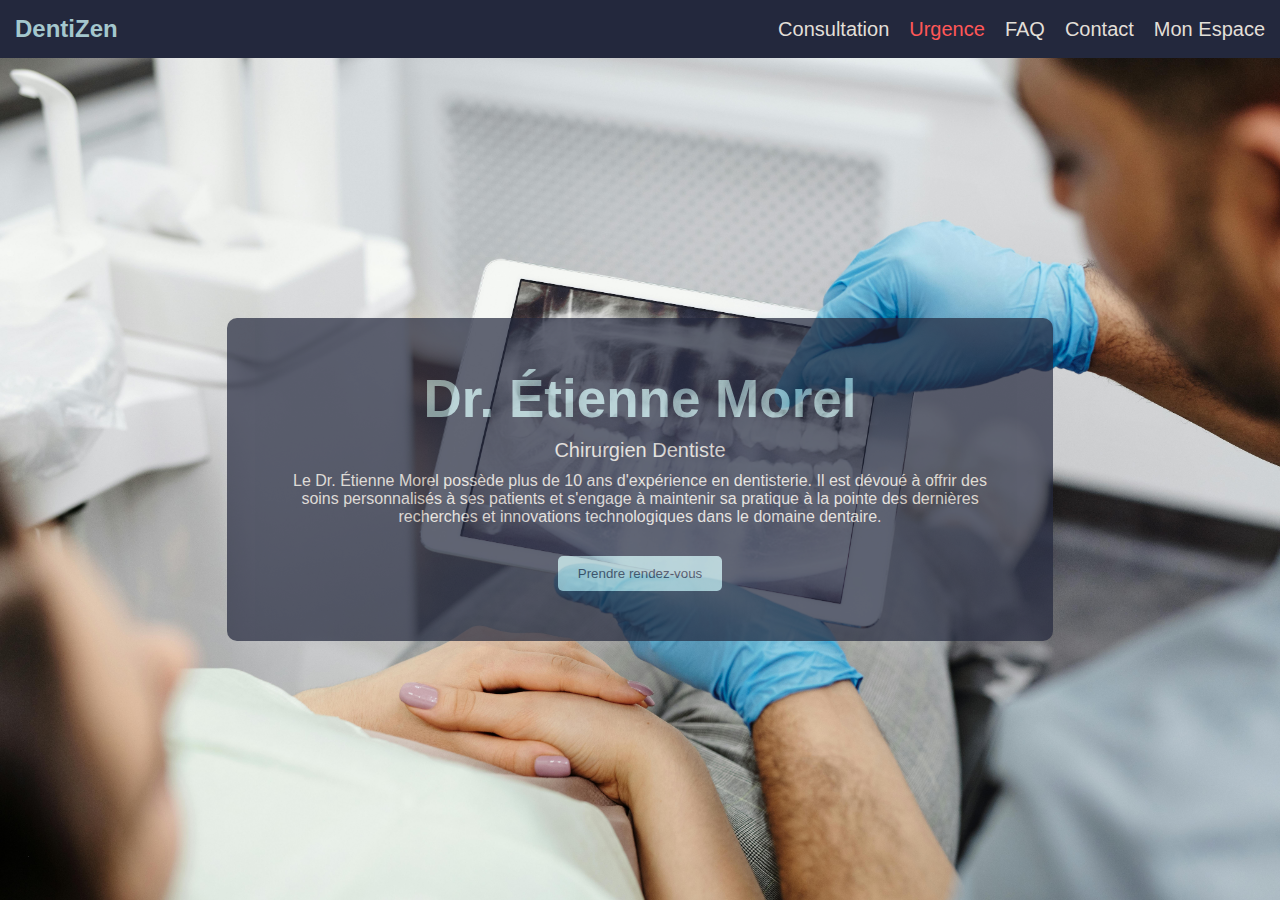
<file: dev/index.html>
<!doctype html>
<html lang="fr">
    <head>
    <meta charset="UTF-8">
    <meta name="viewport" content="width=device-width, initial-scale=1">
    <title>DentiZen</title>
    <link rel="stylesheet" href="styles.css">
    </head>
<body>
    <header>
        <nav>
            <div class="logo">DentiZen</div>
            <ul>
                <li><a href="#">Consultation</a></li>
                <li><a href="#" style="color: #ff5757">Urgence</a></li>
                <li><a href="#">FAQ</a></li>
                <li><a href="#">Contact</a></li>
                <li><a href="login.html">Mon Espace</a></li>
            </ul>
        </nav>
    </header>
    <main>
        <div class="container">
            <div class="content">
                <h1>Dr. Étienne Morel</h1>
                <p style="font-size: 20px">Chirurgien Dentiste</p>
                <p style="text-align: center">Le Dr. Étienne Morel possède plus de 10 ans d'expérience en dentisterie. Il est dévoué à offrir des soins personnalisés à ses patients et s'engage à maintenir sa pratique à la pointe des dernières recherches et innovations technologiques dans le domaine dentaire.</p>
                <button>Prendre rendez-vous</button>
            </div>
        </div>
    </main>
</body>
</html>
</file>
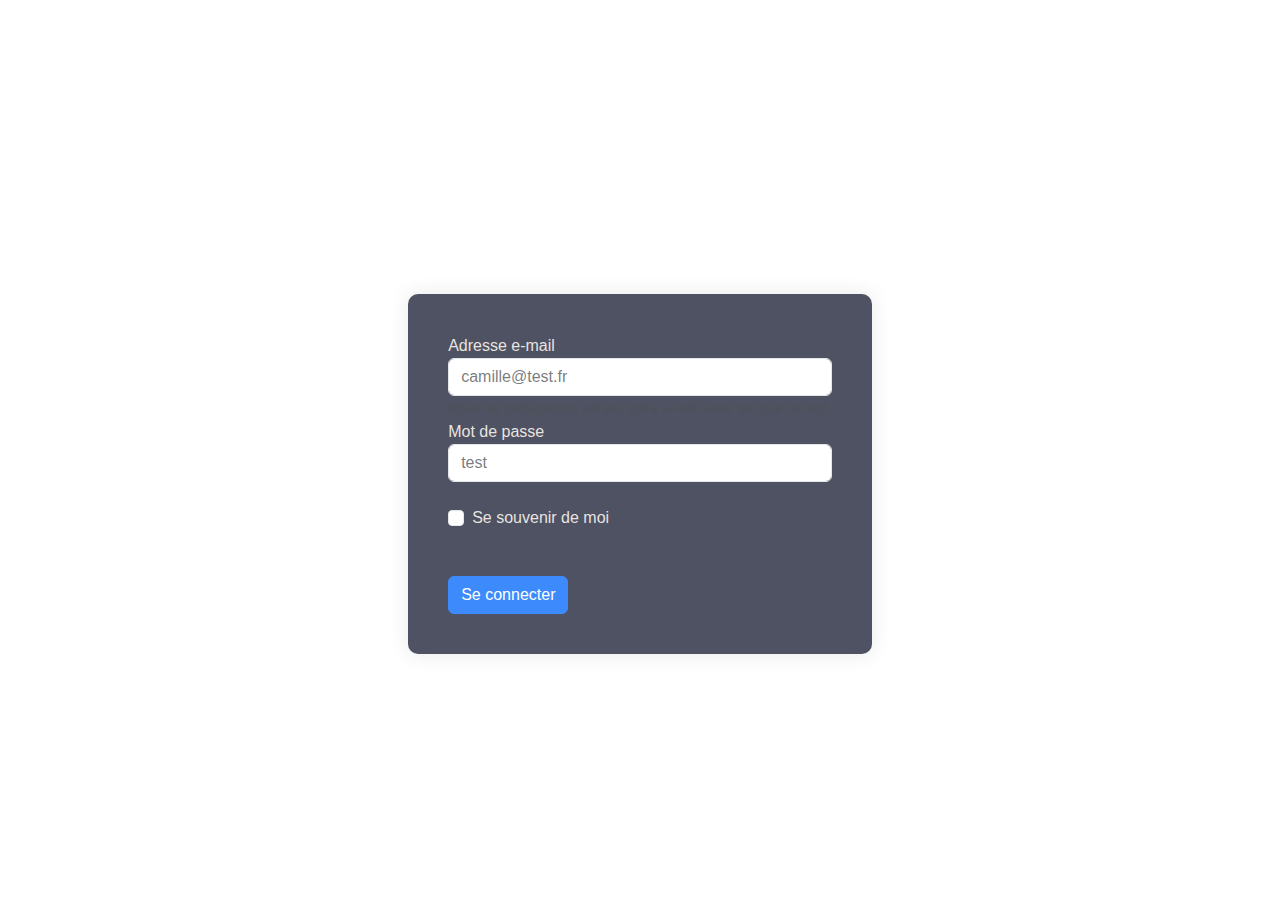
<file: dev/login.html>
<!DOCTYPE html>
<html lang="fr">
<head>
    <meta charset="UTF-8">
    <meta name="viewport" content="width=device-width, initial-scale=1.0">
    <title>Connexion</title>
    <link href="https://cdn.jsdelivr.net/npm/bootstrap@5.3.0-alpha1/dist/css/bootstrap.min.css" rel="stylesheet">
    <link rel="stylesheet" href="styles.css">
</head>
<body>
    <div class="container mt-5">
        <form onsubmit="handleSubmit(event)">
            <div class="form-group">
              <label for="exampleInputEmail1">Adresse e-mail</label>
              <input type="email" class="form-control" id="exampleInputEmail1" aria-describedby="emailHelp" placeholder="camille@test.fr" required>
              <small id="emailHelp" class="form-text text-muted">Nous ne partagerons jamais votre e-mail avec qui que ce soit.</small>
            </div>
            <div class="form-group">
              <label for="exampleInputPassword1">Mot de passe</label>
              <input type="password" class="form-control" id="exampleInputPassword1" placeholder="test" required>
            </div>
            <br>
            <div class="form-group form-check">
              <input type="checkbox" class="form-check-input" id="exampleCheck1">
              <label class="form-check-label" for="exampleCheck1">Se souvenir de moi</label>
            </div>
            <br>
            <button type="submit" class="btn btn-primary">Se connecter</button>
        </form>
    </div>

    <script>
        function handleSubmit(event) {
            event.preventDefault();
            window.location.href = "acounts.html"; 
        }
    </script>
</body>
</html>
</file>
<file: dev/styles.css>
:root{
    --bleu: #23283d;
    --blanc: #e2dfd8;
    --bleuclair: #a4c7cd;
}

*{
    margin: 0;
    padding: 0;
    box-sizing: border-box;
    font-family: Arial, sans-serif;
}

body{
    display: flex;
    flex-direction: column;
    height: 100vh;
}

a{
    text-decoration: none;
    color: var(--blanc);
    font-size: 20px;
}

h1{
    font-size: 53px;
    color: var(--bleuclair);
}

p{
    color: var(--blanc);
    font-size: 16px;
}

a:hover{
    text-decoration: underline;
}

header{
    background-color: var(--bleu);
    padding: 15px;
}

nav {
    display: flex;
    justify-content: space-between;
    align-items: center;
    max-width: 1400px;
    margin: auto;
}

.logo {
    color: var(--bleuclair);
    font-size: 24px;
    font-weight: bold;
}

nav ul {
    list-style: none;
    display: flex;
    gap: 20px;
}

main{
    flex: 1;
    background-image: url("img/background.jpg");
    background-size: cover;
    background-position: center;
    display: flex;
}

.container{
    display: flex;
    flex-direction: column;

    justify-content: center;
    align-items: center;

    flex: 1;

    width: 100%;
    padding: 50px;
}

.content{
    display: flex;
    flex-direction: column;
    gap: 10px;
    justify-content: center;
    align-items: center;

    padding: 50px;
    width: 70%;
    border-radius: 10px;
    background-color: var(--bleu) ;
    opacity: 0.7;
}

button {
    margin-top: 20px;
    padding: 10px 20px;
    background-color: var(--bleuclair);
    border: none;
    border-radius: 5px;
    color: var(--bleu);
    cursor: pointer;
}

button:hover {
    background-color: var(--bleuclair);
}

.content_box{
    display: flex;
    justify-content: center;
    align-items: center;  

    flex-wrap: wrap;
    gap: 50px;

    width: 100%;
    padding: 50px 5%;
}

.content_box .box{
    display: flex;
    justify-content: center;
    align-items: center;
    flex-direction: column;
    gap: 20px;

    width: 300px;
    height: 200px;

    background-color: var(--bleu);
    opacity: 0.8;
    border-radius: 10px;
    text-align: center;
}

.content_box .box:hover{
    transform: scale(1.1);
    transition: all 0.5s;
    border: 5px solid var(--blanc);
}

.content_box .box .icon{
    font-size: 80px;
    color: var(--blanc);
}

.content_box .box p{
    font-size: 25px;
}

.content_box .box:nth-child(3) .icon{
    color: #ff5757;
}



.rdv{
    display: flex;
    background-color: var(--bleu);
    opacity: 0.8;
    border-radius: 30px;
}

.left, .right{
    padding: 20px;
}

.rdv .left{
    display: flex;
    justify-content: left;
    background-color: var(--blanc);
    border-radius: 30px;
}

.rdv .left p{
    color: var(--bleu);
}

.left p, .right p{
    font-size: 20px;
}


form {
    background-color: var(--bleu);
    opacity: 0.8;
    padding: 40px;
    border-radius: 10px;
    box-shadow: 0 0 20px rgba(0, 0, 0, 0.1);
}

form label {
    color: var(--blanc);
}
</file>
